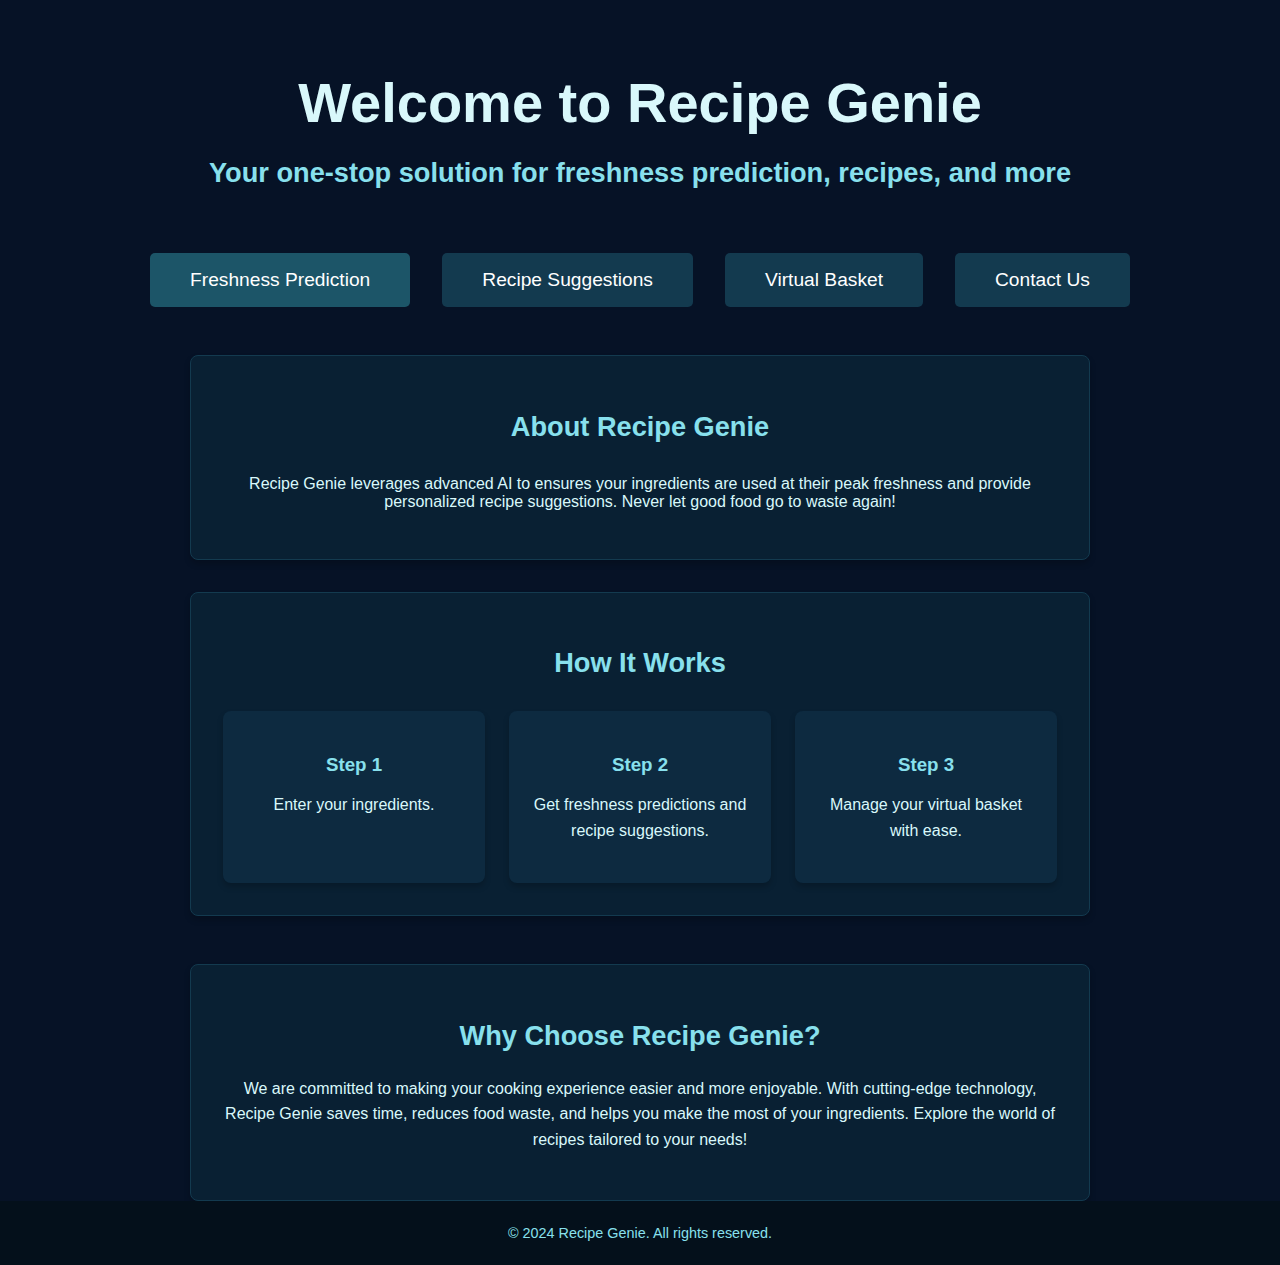
<file: index.html>
<!DOCTYPE html>
<html lang="en">
<head>
    <meta charset="UTF-8">
    <meta name="viewport" content="width=device-width, initial-scale=1.0">
    <title>Home Page</title>
    <style>
        body {
            margin: 0;
            padding: 0;
            font-family: 'Arial', sans-serif;
            background-color: #061226; /* Very dark blue background */
            color: #d9f8fb; /* Brighter teal text color */
        }

        header {
            text-align: center;
            padding: 2rem;
        }

        h1 {
            font-size: 3.5rem;
            color: #d9f8fb;
            margin-bottom: 0.5rem;
        }

        h2 {
            font-size: 1.7rem;
            color: #88e0ed; /* Brighter teal */
            margin-bottom: 2rem;
        }

        nav {
            display: flex;
            justify-content: center;
            gap: 2rem;
            margin-bottom: 3rem;
        }

        .button {
            padding: 1rem 2.5rem;
            border: none;
            border-radius: 5px;
            font-size: 1.2rem;
            cursor: pointer;
            color: #fff;
            background-color: #133a4f; /* Darker teal */
            transition: transform 0.3s ease, background-color 0.3s ease;
        }

        .button:hover {
            background-color: #47c7d9; /* Brighter teal */
            transform: scale(1.05);
        }

        .button-primary {
            background-color: #1c5568; /* Teal for primary */
        }

        .button-primary:hover {
            background-color: #47c7d9;
        }

        footer {
            text-align: center;
            padding: 1.5rem;
            background-color: #04101b;
            color: #88e0ed;
            font-size: 0.9rem;
        }

        .container {
            max-width: 900px;
            margin: auto;
            text-align: center;
        }

        .section {
            margin: 2rem 0;
            padding: 2rem;
            border: 1px solid #133a4f;
            border-radius: 8px;
            background-color: #092033; /* Slightly darker section background */
            box-shadow: 0 4px 6px rgba(0, 0, 0, 0.2);
        }

        .steps {
            display: flex;
            justify-content: space-between;
            gap: 1.5rem;
            text-align: center;
        }

        .step {
            flex: 1;
            background-color: #0d2a40;
            padding: 1.5rem;
            border-radius: 8px;
            box-shadow: 0 4px 6px rgba(0, 0, 0, 0.2);
            color: #d9f8fb;
        }

        .step h3 {
            margin-bottom: 1rem;
            color: #88e0ed;
        }

        .step p {
            line-height: 1.6;
        }

        .extra-section {
            margin-top: 3rem;
            padding: 2rem;
            border: 1px solid #133a4f;
            border-radius: 8px;
            background-color: #092033;
            box-shadow: 0 4px 6px rgba(0, 0, 0, 0.2);
        }

        .extra-section h2 {
            color: #88e0ed;
            margin-bottom: 1.5rem;
        }

        .extra-section p {
            line-height: 1.6;
        }
    </style>
</head>
<body>

<header>
    <h1>Welcome to Recipe Genie</h1>
    <h2>Your one-stop solution for freshness prediction, recipes, and more</h2>
</header>

<nav>
    <button class="button button-primary">Freshness Prediction</button>
    <button class="button">Recipe Suggestions</button>
    <button class="button">Virtual Basket</button>
    <button class="button">Contact Us</button>
</nav>

<div class="container">
    <div class="section">
        <h2>About Recipe Genie</h2>
        <p>
            Recipe Genie leverages advanced AI to ensures your ingredients are used at their peak freshness and provide personalized recipe suggestions. Never let good food go to waste again!
        </p>
    </div>

    <div class="section">
        <h2>How It Works</h2>
        <div class="steps">
            <div class="step">
                <h3>Step 1</h3>
                <p>Enter your ingredients.</p>
            </div>
            <div class="step">
                <h3>Step 2</h3>
                <p>Get freshness predictions and recipe suggestions.</p>
            </div>
            <div class="step">
                <h3>Step 3</h3>
                <p>Manage your virtual basket with ease.</p>
            </div>
        </div>
    </div>

    <div class="extra-section">
        <h2>Why Choose Recipe Genie?</h2>
        <p>
            We are committed to making your cooking experience easier and more enjoyable. With cutting-edge technology,
            Recipe Genie saves time, reduces food waste, and helps you make the most of your ingredients. Explore the
            world of recipes tailored to your needs!
        </p>
    </div>
</div>

<footer>
    &copy; 2024 Recipe Genie. All rights reserved.
</footer>

</body>
</html>
</file>
